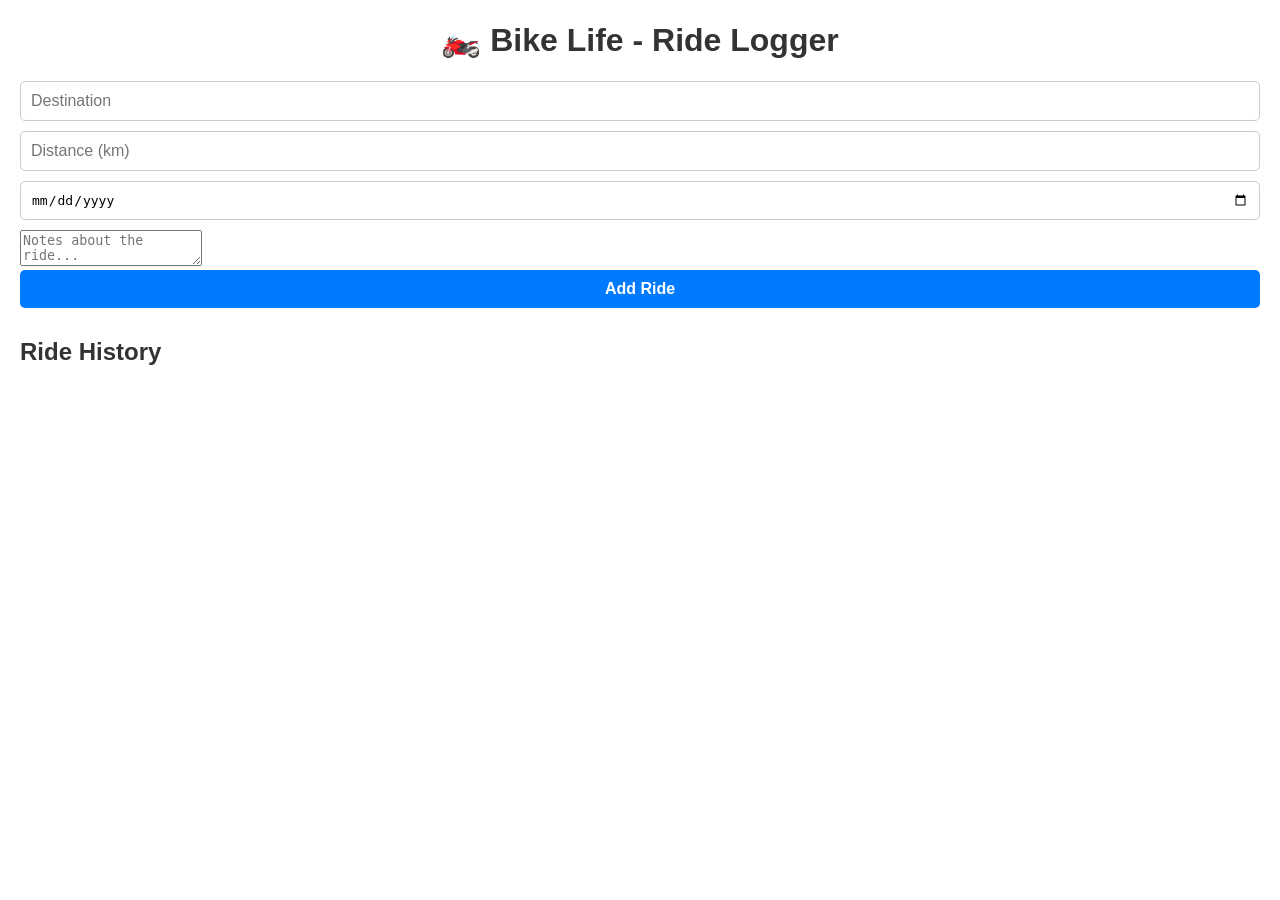
<file: Index.html>
<!DOCTYPE html>
<html lang="en">
<head>
  <meta charset="UTF-8" />
  <meta name="viewport" content="width=device-width, initial-scale=1.0"/>
  <title>Bike Life</title>
  <link rel="stylesheet" href="style.css" />
</head>
<body>
  <div class="container">
    <h1>🏍️ Bike Life - Ride Logger</h1>
    
    <form id="rideForm">
      <input type="text" id="destination" placeholder="Destination" required />
      <input type="number" id="distance" placeholder="Distance (km)" required />
      <input type="date" id="date" required />
      <textarea id="notes" placeholder="Notes about the ride..."></textarea>
      <button type="submit">Add Ride</button>
    </form>

    <h2>Ride History</h2>
    <ul id="rideList"></ul>
  </div>

  <script src="script.js"></script>
</body>
</html>
</file>
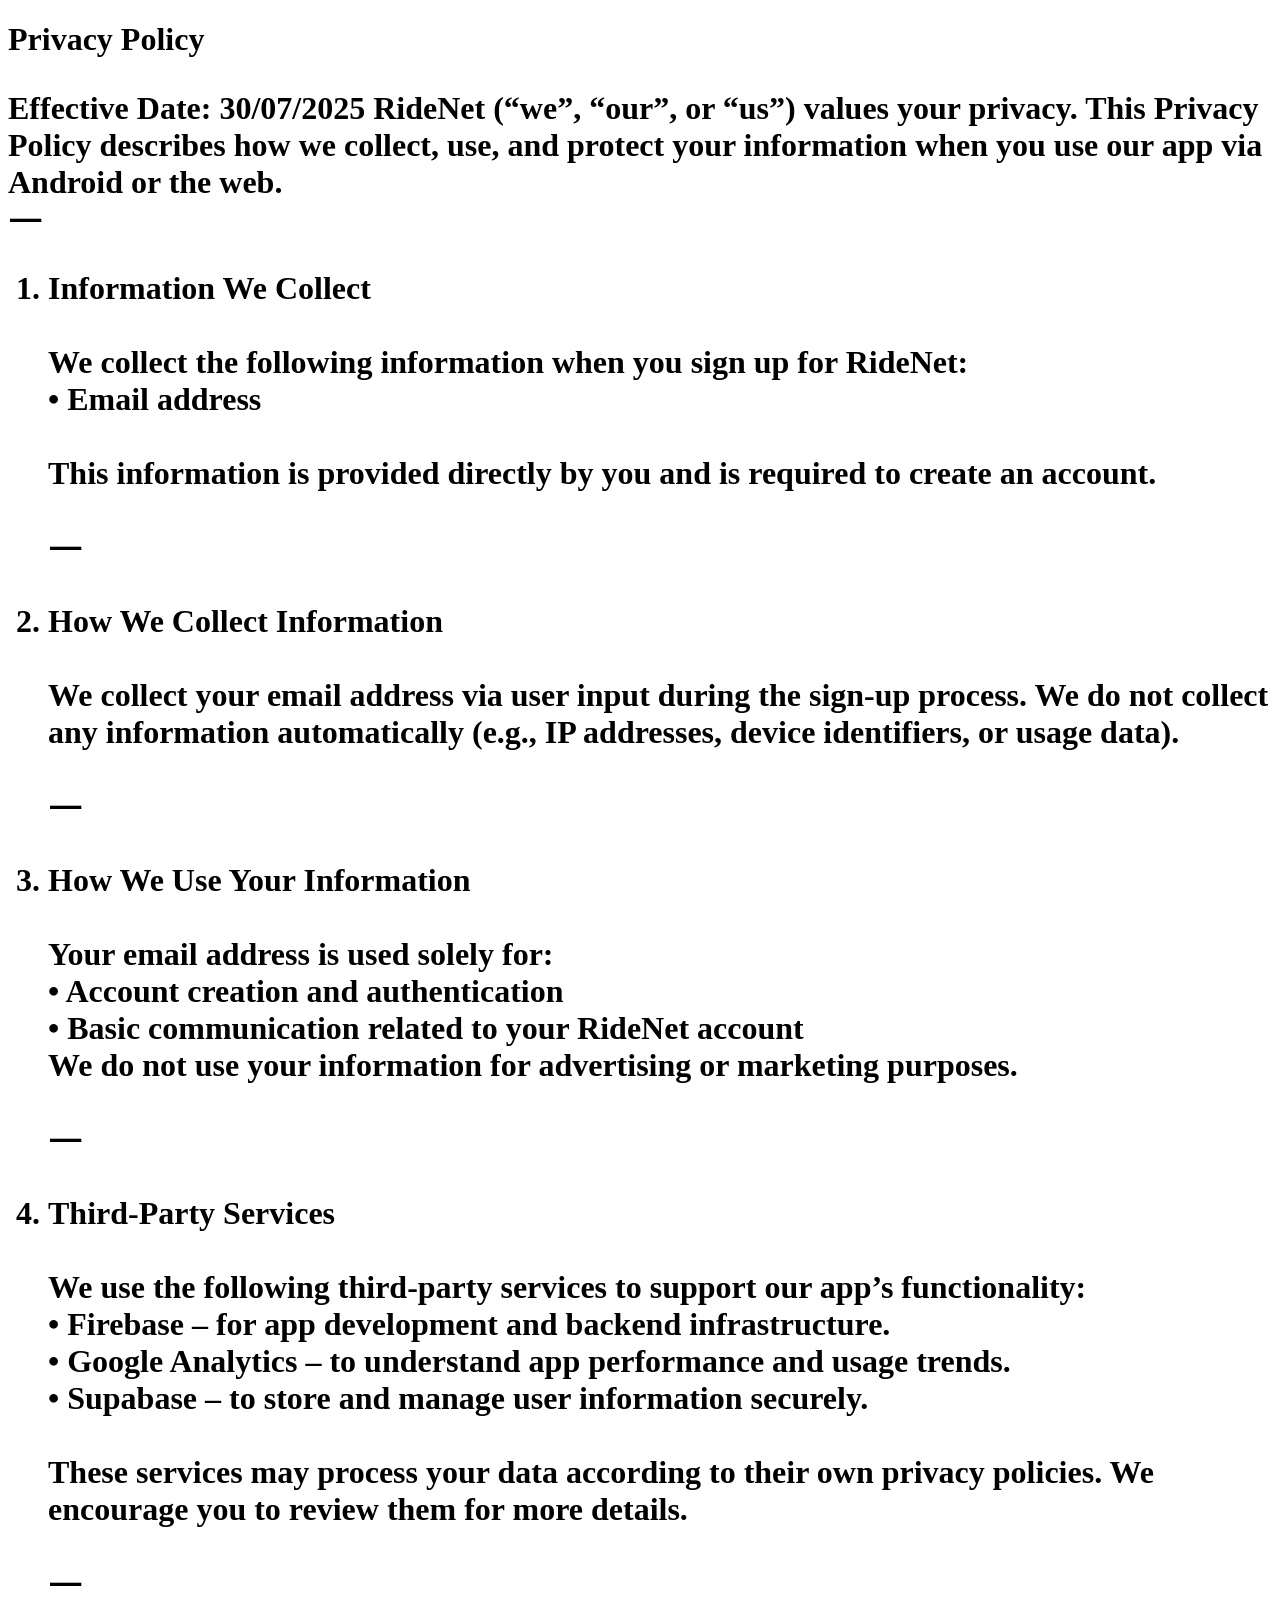
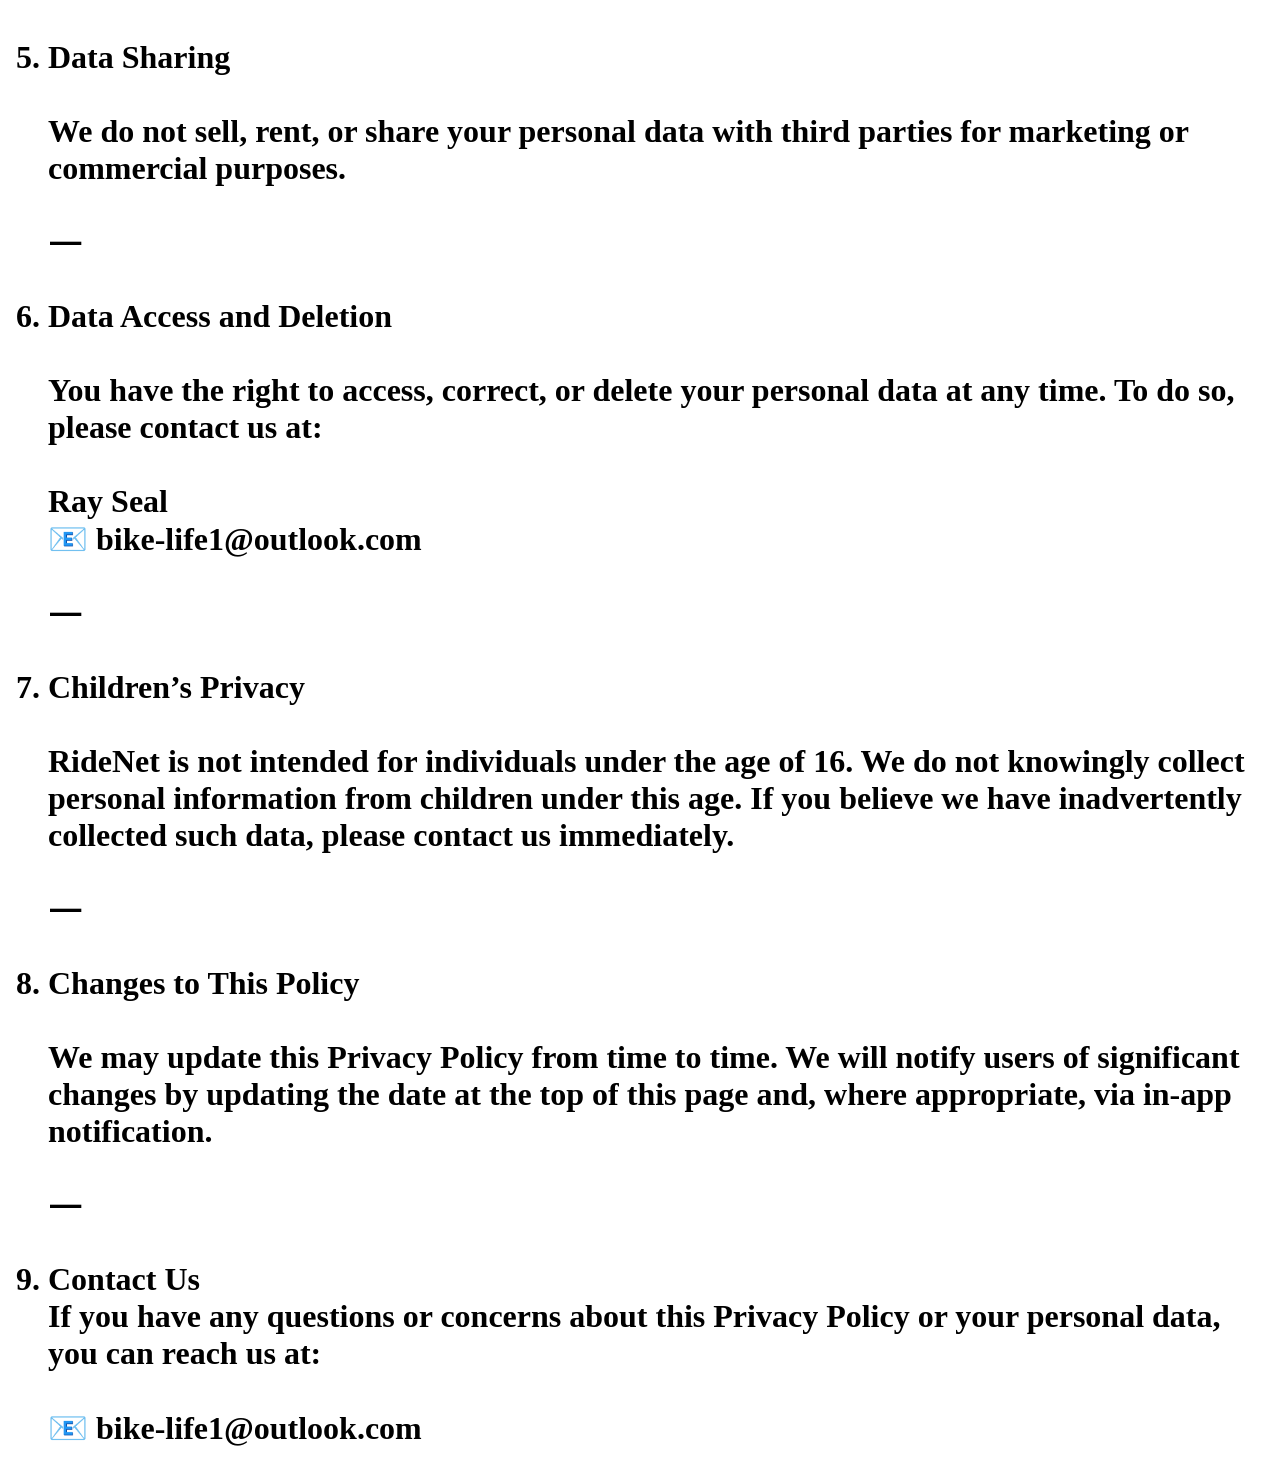
<file: privacypolicy.html>
<!DOCTYPE html>

<h1>Privacy Policy</p>

<p>

Effective Date: 30/07/2025

RideNet (“we”, “our”, or “us”) values your privacy. This Privacy Policy describes how we collect, use, and protect your information when you use our app via Android or the web.
<br>
⸻
<br> <ol>
<li> Information We Collect </li><br>

We collect the following information when you sign up for RideNet:<br>
	•	Email address <br><br>

This information is provided directly by you and is required to create an account.
<br><br>
⸻
<br><br>
<li> How We Collect Information </li>
<br>
We collect your email address via user input during the sign-up process. We do not collect any information automatically (e.g., IP addresses, device identifiers, or usage data).
<br><br>
⸻
<br><br>
<li> How We Use Your Information </li>
<br>
Your email address is used solely for:<br>
	•	Account creation and authentication<br>
	•	Basic communication related to your RideNet account<br>

We do not use your information for advertising or marketing purposes.
<br><br>
⸻
<br><br>
	<li>Third-Party Services</li><br>

We use the following third-party services to support our app’s functionality:<br>
	•	Firebase – for app development and backend infrastructure.<br>
	•	Google Analytics – to understand app performance and usage trends.<br>
	•	Supabase – to store and manage user information securely.<br>
<br>
These services may process your data according to their own privacy policies. We encourage you to review them for more details.
<br><br>
⸻
<br><br>
<li> Data Sharing</li>
<br>
We do not sell, rent, or share your personal data with third parties for marketing or commercial purposes.
<br><br>
⸻
<br><br>
<li> Data Access and Deletion</li>
<br>
You have the right to access, correct, or delete your personal data at any time. To do so, please contact us at:
<br><br>
Ray Seal<br>
📧 bike-life1@outlook.com
<br><br>
⸻
<br><br>

<li>Children’s Privacy</li>
<br>
RideNet is not intended for individuals under the age of 16. We do not knowingly collect personal information from children under this age. If you believe we have inadvertently collected such data, please contact us immediately.
<br><br>
⸻
<br><br>
<li>Changes to This Policy</li>
<br>
We may update this Privacy Policy from time to time. We will notify users of significant changes by updating the date at the top of this page and, where appropriate, via in-app notification.
<br><br>
⸻
<br><br>
<li> Contact Us</li>

If you have any questions or concerns about this Privacy Policy or your personal data, you can reach us at:
<br><br>
📧 bike-life1@outlook.com
</ol>
</p>

</html>
</file>
<file: style.css>
body {
  font-family: Arial, sans-serif;
  margin: 20px;
  background-color: #fff;
  color: #333;
  transition: background-color 0.3s, color 0.3s;
}

h1 {
  text-align: center;
}

section {
  max-width: 400px;
  margin: 0 auto 30px;
}

input, select, button {
  width: 100%;
  margin-bottom: 10px;
  padding: 10px;
  font-size: 1em;
  border-radius: 5px;
  border: 1px solid #ccc;
  box-sizing: border-box;
}

button {
  background: #007bff;
  color: white;
  font-weight: bold;
  border: none;
  cursor: pointer;
}

button:hover {
  background: #0056b3;
}

.output {
  margin-top: 10px;
  padding: 10px;
  background: #f0f0f0;
  border-radius: 5px;
}

/* THEME OVERRIDES */

body.kawasaki {
  background: #dff5b0;
  color: #000;
}
body.kawasaki button { background: #7bb700; }

body.suzuki {
  background: #c2dfff;
  color: #000;
}
body.suzuki button { background: #007bff; }

body.ducati {
  background: #ffd6d6;
  color: #000;
}
body.ducati button { background: #ff4c4c; }

body.honda {
  background: #ffe5cc;
  color: #000;
}
body.honda button { background: #ff8c00; }

body.dark {
  background: #121212;
  color: #f0f0f0;
}
body.dark input, body.dark select {
  background: #1e1e1e;
  color: #fff;
  border-color: #444;
}
body.dark button {
  background: #444;
  color: #fff;
}
</file>
